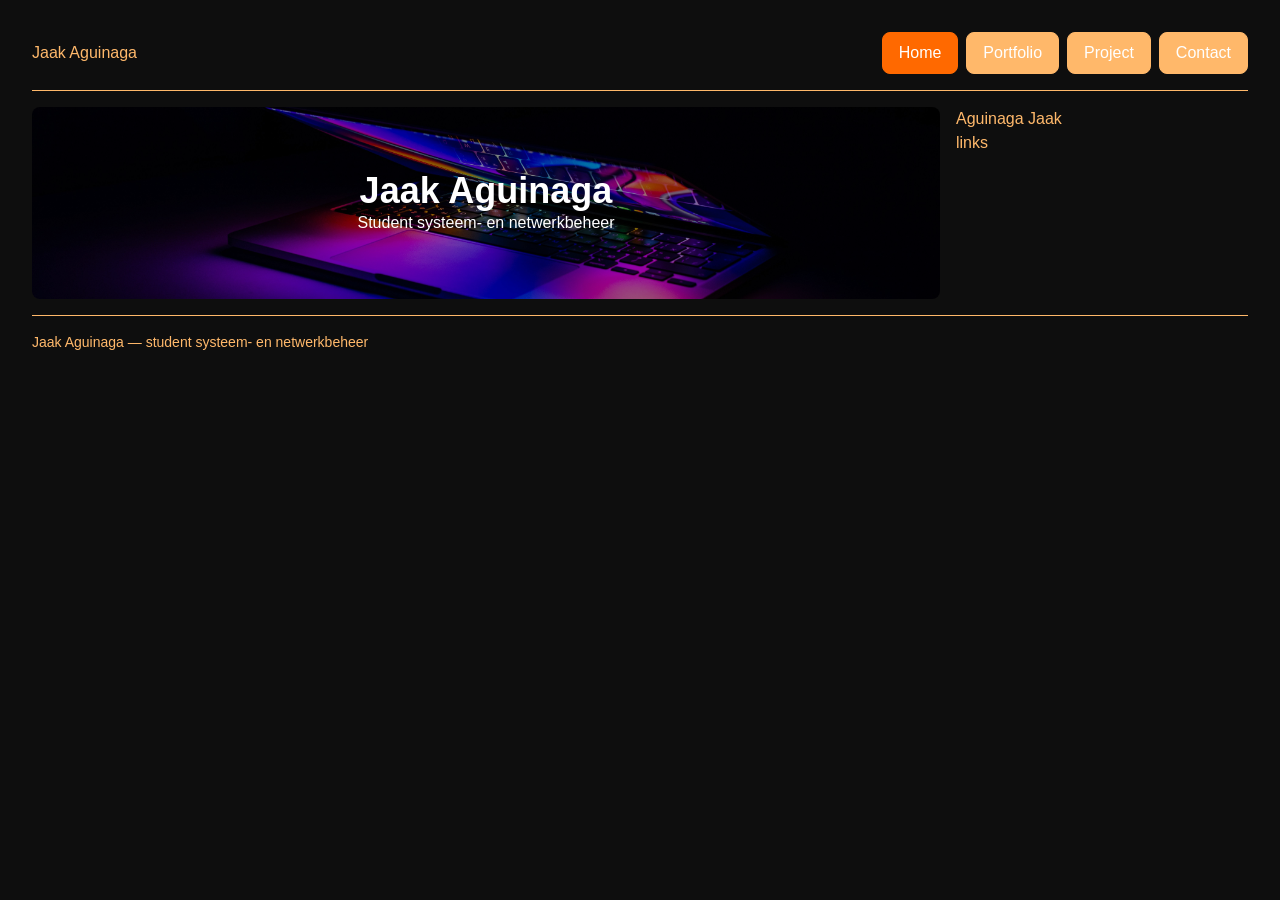
<file: index.html>
<!DOCTYPE html>
<html lang="nl-BE">
<head>
    <meta charset="UTF-8">
    <meta name="viewport" content="width=device-width, initial-scale=1.0">
    <title>Jaak Aguinaga — portfolio van een student systeem- en netwerkbeheer - Home</title>
    <meta name="description" content="Portfolio van Jaak Aguinaga, student systeem- en netwerkbeheer. Bekijk mijn projecten en neem contact op.">
    <link rel="preconnect" href="https://fonts.googleapis.com">
<link rel="preconnect" href="https://fonts.gstatic.com" crossorigin>
<link href="https://fonts.googleapis.com/css2?family=Open+Sans:ital,wght@0,300..800;1,300..800&display=swap" rel="stylesheet">
 <link rel="stylesheet" href="css/tailwind.css">   
<link rel="stylesheet" href="css/style.css" />
</head>
<body class="max-w-8xl mx-auto px-8 py-4 mb-4 text-orange-300">

<a href="#inhoud" class="sr-only focus:not-sr-only focus:absolute focus:left-2 focus:top-2focus:rounded-lg focus:bg-white focus:px-4 focus:py-2 focus:text-blue-800">Ga naar de inhoud</a>

    <header class="flex flex-wrap gap-3 justify-between flex-row items-center py-4 border-b">
        <h1 class="text-orange-300 hover:text-white">Jaak Aguinaga</h1>
         <input type="checkbox" id="menu-knop" class="peer sr-only" />
<label for="menu-knop" class="cursor-pointer rounded-lg bg-orange-500 border border-orange-500 text-white px-3 py-2 peer-focus-visible:outline-2 md:hidden">Menu</label>
         <nav class="hidden w-full peer-checked:block md:block md:w-auto">
        <ul class="flex flex-col md:flex-row md:gap-2"><li><a href="index.html" aria-current="page" class="block inline-flex items-center gap-2 rounded-lg px-4 py-2 border border-orange-500 bg-orange-500 text-white">Home</a></li>
    <li><a href="portfolio.html" class="inline-flex items-center gap-2 rounded-lg bg-orange-300 px-4 py-2 text-white border border-orange-300 hover:bg-orange-500">Portfolio</a></li>
<li><a href="project.html" class="inline-flex items-center gap-2 rounded-lg bg-orange-300 px-4 py-2 text-white border border-orange-300 hover:bg-orange-500">Project</a></li>
<li><a href="contact.html" class="inline-flex items-center gap-2 rounded-lg bg-orange-300 px-4 py-2 text-white border border-orange-300 hover:bg-orange-500" >Contact</a></li></ul></nav></header>
<div class="grid gap-4 py-4 md:grid-cols-4">
        <main class="md:col-span-3">
            <section>
                <article>
                    <section class="bg-[url(../images/bg-home.jpg)] bg-cover bg-center bg-gray-400 bg-blend-multiply px-6 py-16 text-center rounded-lg" alt="background home">
                    <h2 class="text-4xl font-bold text-white">Jaak Aguinaga</h2>
                    <p class="text-white">Student systeem- en netwerkbeheer</p>
                </article>
            </section>
        </main>
        <aside><h3>Aguinaga Jaak</h3>
        <p>links</p></aside></div>
        <footer class="border-t py-4 text-orange-300 text-sm">Jaak Aguinaga — student systeem- en netwerkbeheer</footer>
</body>
</html>
</file>
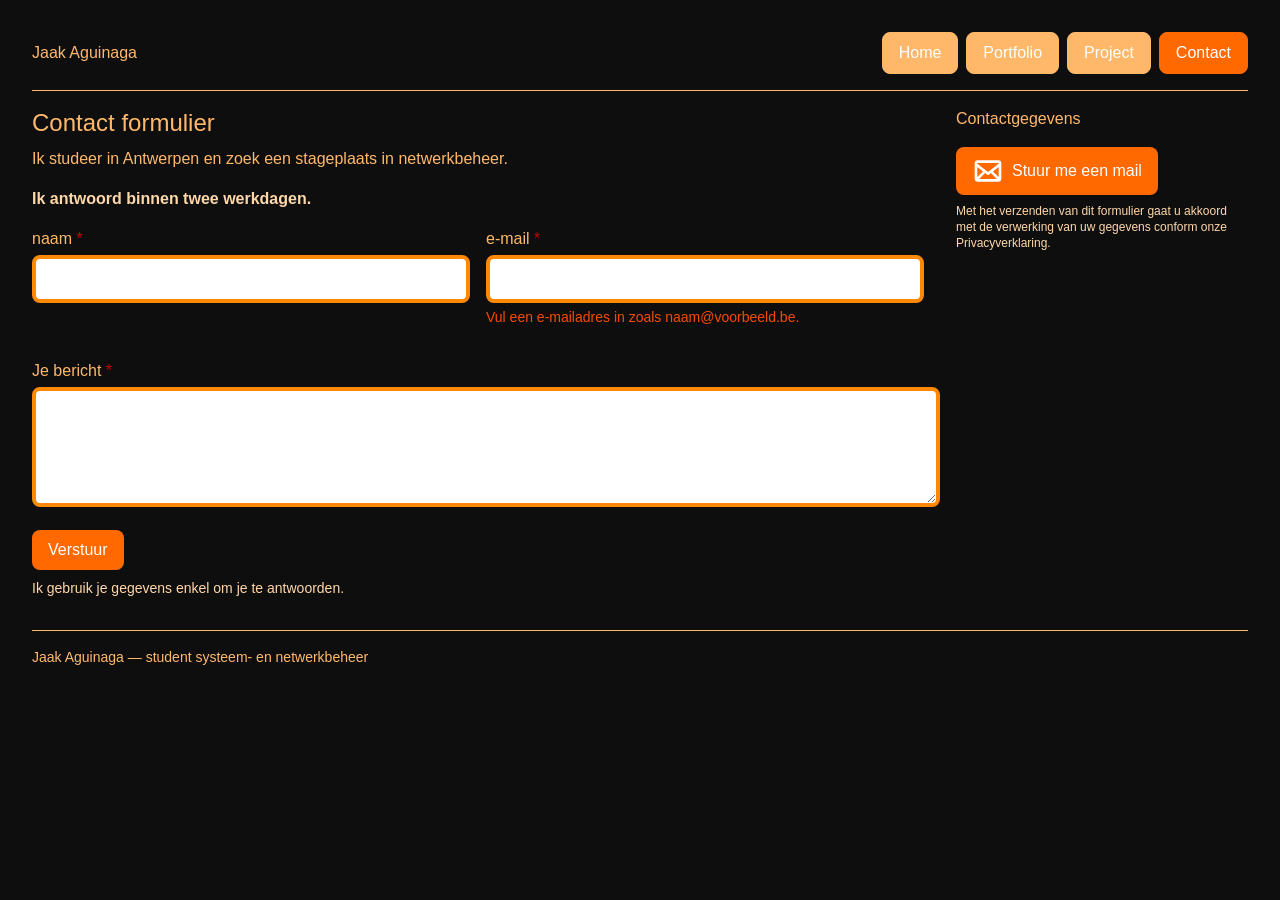
<file: contact.html>
<!DOCTYPE html>
<html lang="nl-BE">
<head>
    <meta charset="UTF-8">
    <meta name="viewport" content="width=device-width, initial-scale=1.0">
    <title>Jaak Aguinaga — portfolio van een student systeem- en netwerkbeheer - Contact</title>
    <meta name="description" content="Portfolio van Jaak Aguinaga, student systeem- en netwerkbeheer. Bekijk mijn projecten en neem contact op.">
    <link rel="preconnect" href="https://fonts.googleapis.com">
<link rel="preconnect" href="https://fonts.gstatic.com" crossorigin>
<link href="https://fonts.googleapis.com/css2?family=Open+Sans:ital,wght@0,300..800;1,300..800&display=swap" rel="stylesheet">
<link rel="stylesheet" href="css/tailwind.css">
<link rel="stylesheet" href="css/style.css" />
</head>
<body class="max-w-8xl mx-auto px-8 py-4 mb-4 text-orange-300">

    <a href="#inhoud" class="sr-only focus:not-sr-only focus:absolute focus:left-2 focus:top-2focus:rounded-lg focus:bg-white focus:px-4 focus:py-2 focus:text-blue-800">Ga naar de inhoud</a>

<header class="flex flex-wrap gap-3 justify-between flex-row items-center py-4 border-b">
    <h1 class="text-orange-300 hover:text-white">Jaak Aguinaga</h1>
   
<label for="menu-knop" class="cursor-pointer rounded-lg bg-orange-500 border border-orange-500 text-white px-3 py-2 peer-focus-visible:outline-2 md:hidden">Menu</label>
    <nav class="hidden w-full peer-checked:block md:block md:w-auto">
        <ul class="flex flex-col md:flex-row md:gap-2"><li><a href="index.html" class="inline-flex items-center gap-2 rounded-lg bg-orange-300 px-4 py-2 text-white border border-orange-300 hover:bg-orange-500">Home</a></li>
    <li><a href="portfolio.html" class="inline-flex items-center gap-2 rounded-lg bg-orange-300 px-4 py-2 text-white border border-orange-300 hover:bg-orange-500">Portfolio</a></li>
<li><a href="project.html" class="inline-flex items-center gap-2 rounded-lg bg-orange-300 px-4 py-2 text-white border border-orange-300 hover:bg-orange-500">Project</a></li>
<li><a href="contact.html" aria-current="page" class="block inline-flex items-center gap-2 rounded-lg px-4 py-2 border border-orange-500 bg-orange-500 text-white" >Contact</a></li></ul></nav></header>

<div class="grid gap-4 py-4 md:grid-cols-4">
<main class="md:col-span-3">
    <h2 class="text-2xl">Contact formulier</h2>
    <p class="mt-2 mb-4">Ik studeer in Antwerpen en zoek een stageplaats in netwerkbeheer.
</p>
<p class="mt-4 mb-4 font-bold text-orange-200">Ik antwoord binnen twee
werkdagen.</p>
<form name="contact" method="POST" data-netlify="true" class="grid gap-4 md:grid-cols-2">

<div>
<label for="naam" class="block font-medium">naam <span class="text-red-700"
aria-hidden="true">*</span></label>
<input type="text" id="naam" name="naam" autocomplete="given-name" required
class="mt-1 w-full rounded-lg border border-4 border-orange-400 bg-white px-3 py-2">
</div>

<div><label for="mail" class="block font-medium">e-mail <span class="text-red-700"
aria-hidden="true">*</span></label>
<input type="email" id="mail" name="email" autocomplete="email" required 
aria-describedby="mail-hulp"
class="peer mt-1 w-full rounded-lg border border-4 border-orange-400 bg-white px-3
py-2 focus-visible:outline-2 focus-visible:outline-offset-2
focus-visible:outline-blue-700">
<p id="mail-hulp" class="mt-1 mb-4 text-sm text-orange-600">Vul een e-mailadres in
zoals naam@voorbeeld.be.</p>
<p class="mt-1 hidden text-sm font-semibold text-red-700 peer-user-invalid:block">Dit e-mailadres klopt niet. Vul het in zoals naam@voorbeeld.be.</p></div>

<div class="md:col-span-3"><p><label for="bericht">Je bericht <span class="text-red-700"
aria-hidden="true">*</span></label><br>
<textarea id="bericht" name="bericht" rows="4" required minlength="10"
aria-describedby="bericht-hulp" class="mt-1 w-full rounded-lg border border-4 border-orange-400 bg-white mb-4 px-3
py-2"></textarea>


<button type="submit" class="inline-flex items-center gap-2 rounded-lg bg-orange-500 px-4 py-2 text-white hover:bg-orange-300 focus-visible:outline-2 focus-visible:outline-offset-2 focus-visible:outline-orange-700">Verstuur</button><p class="mt-1 mb-4 text-sm text-orange-200 mt-2">Ik gebruik je gegevens enkel om je te antwoorden.</p></div></form>
</main>

        <aside><h3 class="mb-4">Contactgegevens</h3> <a href="mailto:s145547@ap.be" class="inline-flex items-center gap-2 rounded-lg bg-orange-500 px-4 py-2 text-white hover:bg-orange-300">
<svg xmlns="http://www.w3.org/2000/svg" width="2em" height="2em" viewBox="0 0 24 24"><title>envelope-alt</title><path fill="currentColor" d="M20 4H4c-1.1 0-2 .9-2 2v12c0 1.1.9 2 2 2h16c1.1 0 2-.9 2-2V6c0-1.1-.9-2-2-2m-8.61 10.79c.18.14.4.21.61.21s.43-.07.61-.21l1.55-1.21L18.58 18H5.41l4.42-4.42l1.55 1.21ZM20 6v.51l-8 6.22l-8-6.22V6zm0 3.04v7.54l-4.24-4.24zm-11.76 3.3L4 16.58V9.04zM20 18"/></svg>Stuur me een mail</a> 
<p class="mt-1 mb-4 text-xs text-orange-200 mt-2">Met het verzenden van dit formulier gaat u akkoord met de verwerking van uw gegevens conform onze Privacyverklaring.</p></aside></div>

        <footer class="border-t py-4 text-orange-300 text-sm">Jaak Aguinaga — student systeem- en netwerkbeheer</footer>
</body>
</html>
</file>
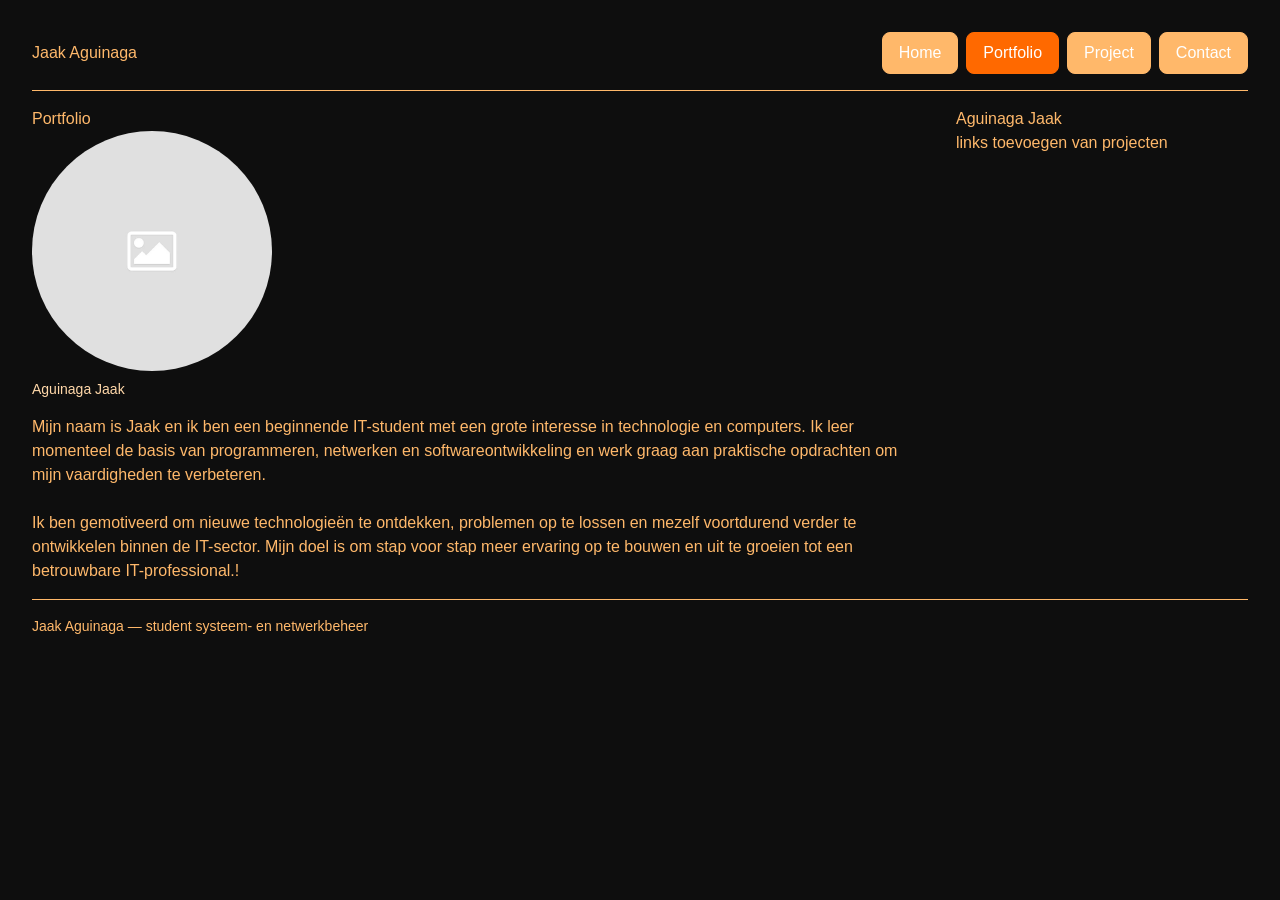
<file: portfolio.html>
<!DOCTYPE html>
<html lang="nl-BE">
<head>
    <meta charset="UTF-8">
    <meta name="viewport" content="width=device-width, initial-scale=1.0">
    <title>Jaak Aguinaga — portfolio van een student systeem- en netwerkbeheer - Portfolio</title>
    <meta name="description" content="Portfolio van Jaak Aguinaga, student systeem- en netwerkbeheer. Bekijk mijn projecten en neem contact op.">
    <link rel="preconnect" href="https://fonts.googleapis.com">
<link rel="preconnect" href="https://fonts.gstatic.com" crossorigin>
<link href="https://fonts.googleapis.com/css2?family=Open+Sans:ital,wght@0,300..800;1,300..800&display=swap" rel="stylesheet">
    <link rel="stylesheet" href="css/tailwind.css">
<link rel="stylesheet" href="css/style.css" />
</head>
<body class="max-w-8xl mx-auto px-8 py-4 mb-4 text-orange-300">

    <a href="#inhoud" class="sr-only focus:not-sr-only focus:absolute focus:left-2 focus:top-2focus:rounded-lg focus:bg-white focus:px-4 focus:py-2 focus:text-blue-800">Ga naar de inhoud</a>

    <header class="flex flex-wrap gap-3 justify-between flex-row items-center py-4 border-b">
        <h1 class="text-orange-300 hover:text-white">Jaak Aguinaga</h1>
        <input type="checkbox" id="menu-knop" class="peer sr-only" />
<label for="menu-knop" class="cursor-pointer rounded-lg bg-orange-500 border border-orange-500 text-white px-3 py-2 peer-focus-visible:outline-2 md:hidden">Menu</label>
        <nav class="hidden w-full peer-checked:block md:block md:w-auto">
        <ul class="flex flex-col md:flex-row md:gap-2"><li><a href="index.html" class="inline-flex items-center gap-2 rounded-lg bg-orange-300 px-4 py-2 text-white border border-orange-300 hover:bg-orange-500">Home</a></li>
    <li><a href="portfolio.html" aria-current="page" class="block inline-flex items-center gap-2 rounded-lg px-4 py-2 border border-orange-500 bg-orange-500 text-white">Portfolio</a></li>
<li><a href="project.html" class="inline-flex items-center gap-2 rounded-lg bg-orange-300 px-4 py-2 text-white border border-orange-300 hover:bg-orange-500">Project</a></li>
<li><a href="contact.html" class="inline-flex items-center gap-2 rounded-lg bg-orange-300 px-4 py-2 text-white border border-orange-300 hover:bg-orange-500" >Contact</a></li></ul></nav></header>
<div class="grid gap-4 py-4 md:grid-cols-4">
        <main class="md:col-span-3">
          
                    <h2>Portfolio</h2>
                     <figure class="max-w-8xl">
<img src="images/placeholder-1200x800.jpg" alt="profiel foto" width="1200" height="800" class="size-60 object-cover rounded-full"/> <figcaption class="mt-2 text-sm text-orange-200 mb-4">Aguinaga Jaak</figcaption>

</figure>
            <p class="max-w-4xl">Mijn naam is Jaak en ik ben een beginnende IT-student met een grote interesse in technologie en computers. Ik leer momenteel de basis van programmeren, netwerken en softwareontwikkeling en werk graag aan praktische opdrachten om mijn vaardigheden te verbeteren. <br> <br>Ik ben gemotiveerd om nieuwe technologieën te ontdekken, problemen op te lossen en mezelf voortdurend verder te ontwikkelen binnen de IT-sector. Mijn doel is om stap voor stap meer ervaring op te bouwen en uit te groeien tot een betrouwbare IT-professional.!</p>
        </main>
        <aside><h3>Aguinaga Jaak</h3>
            <p>links toevoegen van projecten</p>
       </aside></div>
        <footer class="border-t py-4 text-orange-300 text-sm">Jaak Aguinaga — student systeem- en netwerkbeheer</footer>
</body>
</html>
</file>
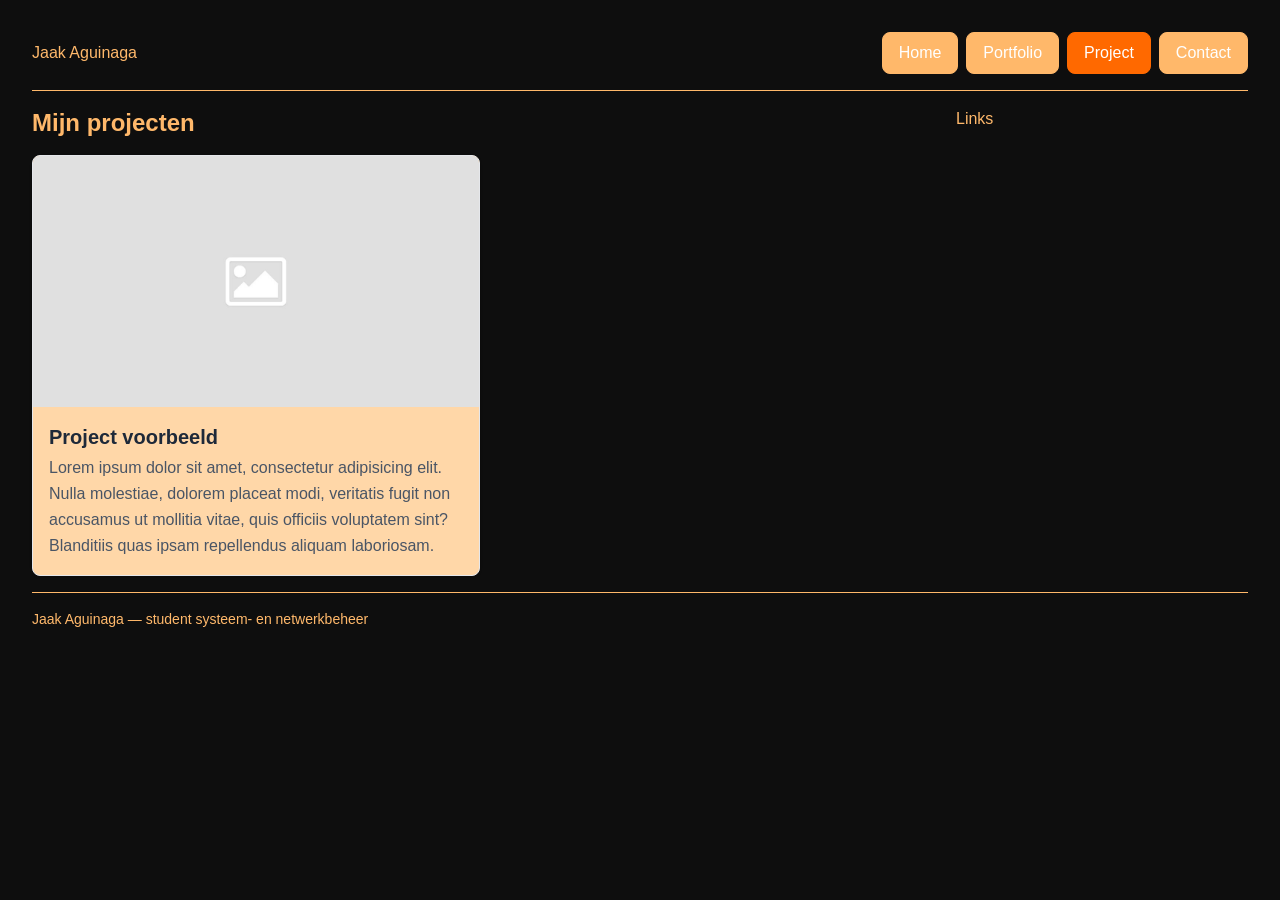
<file: project.html>
<!DOCTYPE html>
<html lang="nl-BE">
<head>
    <meta charset="UTF-8">
    <meta name="viewport" content="width=device-width, initial-scale=1.0">
    <title>Jaak Aguinaga — portfolio van een student systeem- en netwerkbeheer - Project</title>
    <meta name="description" content="Portfolio van Jaak Aguinaga, student systeem- en netwerkbeheer. Bekijk mijn projecten en neem contact op.">
   <link rel="preconnect" href="https://fonts.googleapis.com">
<link rel="preconnect" href="https://fonts.gstatic.com" crossorigin>
<link href="https://fonts.googleapis.com/css2?family=Open+Sans:ital,wght@0,300..800;1,300..800&display=swap" rel="stylesheet">
  <link rel="stylesheet" href="css/tailwind.css">  
<link rel="stylesheet" href="css/style.css" />
</head>
<body class="max-w-8xl mx-auto px-8 py-4 mb-4 text-orange-300">

<a href="#inhoud" class="sr-only focus:not-sr-only focus:absolute focus:left-2 focus:top-2focus:rounded-lg focus:bg-white focus:px-4 focus:py-2 focus:text-blue-800">Ga naar de inhoud</a>

    <header class="flex flex-wrap gap-3 justify-between flex-row items-center py-4 border-b">
        <h1 class="text-orange-300 hover:text-white">Jaak Aguinaga</h1>
         <input type="checkbox" id="menu-knop" class="peer sr-only" />
<label for="menu-knop" class="cursor-pointer rounded-lg bg-orange-500 border border-orange-500 text-white px-3 py-2 peer-focus-visible:outline-2 md:hidden">Menu</label>
        <nav class="hidden w-full peer-checked:block md:block md:w-auto">
        <ul class="flex flex-col md:flex-row md:gap-2"><li><a href="index.html" class="inline-flex items-center gap-2 rounded-lg bg-orange-300 px-4 py-2 text-white border border-orange-300 hover:bg-orange-500">Home</a></li>
    <li><a href="portfolio.html" class="inline-flex items-center gap-2 rounded-lg bg-orange-300 px-4 py-2 text-white border border-orange-300 hover:bg-orange-500">Portfolio</a></li>
<li><a href="project.html" aria-current="page" class="block inline-flex items-center gap-2 rounded-lg px-4 py-2 border border-orange-500 bg-orange-500 text-white">Project</a></li>
<li><a href="contact.html" class="inline-flex items-center gap-2 rounded-lg bg-orange-300 px-4 py-2 text-white border border-orange-300 hover:bg-orange-500" >Contact</a></li></ul></nav></header>
<div class="grid gap-4 py-4 md:grid-cols-4">
        <main class="md:col-span-3">
            <section class="max-w-md"><h2 class="mb-4 text-2xl font-bold">Mijn projecten</h2>
<article class="overflow-hidden rounded-lg border border-gray-200 bg-orange-200 shadow-sm">
<img src="images/placeholder-1200x800.jpg" alt="vul projectnaam hier" width="1200" height="800" class="aspect-video w-full object-cover"/>
<div class="p-4"><h3 class="mb-1 text-xl text-gray-800 font-semibold">Project voorbeeld</h3>
<p class="leading-relaxed text-gray-600">Lorem ipsum dolor sit amet, consectetur adipisicing elit. Nulla molestiae, dolorem placeat modi, veritatis fugit non accusamus ut mollitia vitae, quis officiis voluptatem sint? Blanditiis quas ipsam repellendus aliquam laboriosam.</p></div></article></section>
        </main>
        <aside>Links</aside></div>
        <footer class="border-t py-4 text-orange-300 text-sm">Jaak Aguinaga — student systeem- en netwerkbeheer</footer>
</body>
</html>
</file>
<file: css/style.css>
body{background: #0e0e0e ; font-family: "open-sans", sans-serif; font-weight: 400; font-style: normal;}
</file>
